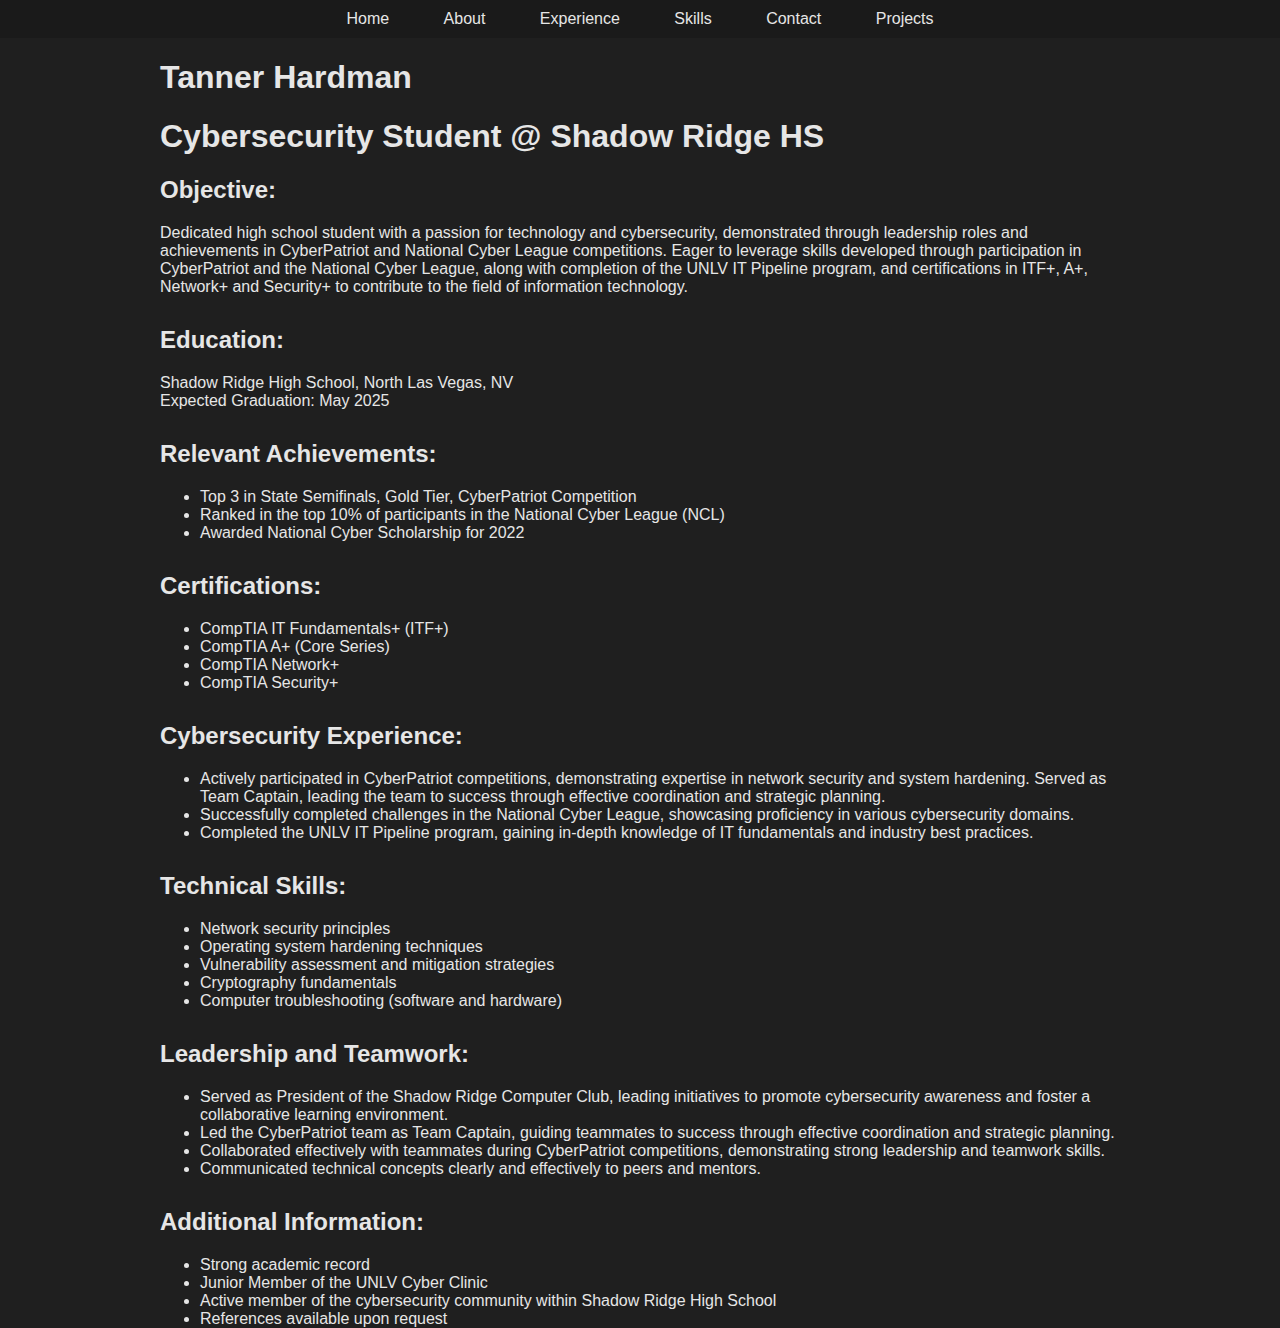
<file: index.html>
<!DOCTYPE html>
<html lang="en">
    <link rel="stylesheet" type="text/css" href="style.css">

</head>
<body>
    <header>
        <nav>
            <a href="index.html">Home</a>
            <a href="about.html">About</a>
            <a href="experience.html">Experience</a>
            <a href="skills.html">Skills</a>
            <a href="contact.html">Contact</a>
            <a href="projects.html">Projects</a>
        </nav>
    </header>

<body>
    <div class="container">
        
            <H1>Tanner Hardman</H1>
            <H1>Cybersecurity Student @ Shadow Ridge HS</H1>
        

        <section class="section">
            <h2>Objective:</h2>
            <p>Dedicated high school student with a passion for technology and cybersecurity, demonstrated through leadership roles and achievements in CyberPatriot and National Cyber League competitions. Eager to leverage skills developed through participation in CyberPatriot and the National Cyber League, along with completion of the UNLV IT Pipeline program, and certifications in ITF+, A+, Network+ and Security+ to contribute to the field of information technology.</p>
        </section>

        <section class="section">
            <h2>Education:</h2>
            <p>Shadow Ridge High School, North Las Vegas, NV<br>Expected Graduation: May 2025</p>
        </section>

        <section class="section">
            <h2>Relevant Achievements:</h2>
            <ul>
                <li>Top 3 in State Semifinals, Gold Tier, CyberPatriot Competition</li>
                <li>Ranked in the top 10% of participants in the National Cyber League (NCL)</li>
                <li>Awarded National Cyber Scholarship for 2022</li>
            </ul>
        </section>

        <section class="section">
            <h2>Certifications:</h2>
            <ul>
                <li>CompTIA IT Fundamentals+ (ITF+)</li>
                <li>CompTIA A+ (Core Series)</li>
                <li>CompTIA Network+</li>
                <li>CompTIA Security+</li>
            </ul>
        </section>

        <section class="section">
            <h2>Cybersecurity Experience:</h2>
            <ul>
                <li>Actively participated in CyberPatriot competitions, demonstrating expertise in network security and system hardening. Served as Team Captain, leading the team to success through effective coordination and strategic planning.</li>
                <li>Successfully completed challenges in the National Cyber League, showcasing proficiency in various cybersecurity domains.</li>
                <li>Completed the UNLV IT Pipeline program, gaining in-depth knowledge of IT fundamentals and industry best practices.</li>
            </ul>
        </section>

        <section class="section">
            <h2>Technical Skills:</h2>
            <ul>
                <li>Network security principles</li>
                <li>Operating system hardening techniques</li>
                <li>Vulnerability assessment and mitigation strategies</li>
                <li>Cryptography fundamentals</li>
                <li>Computer troubleshooting (software and hardware)</li>
            </ul>
        </section>

        <section class="section">
            <h2>Leadership and Teamwork:</h2>
            <ul>
                <li>Served as President of the Shadow Ridge Computer Club, leading initiatives to promote cybersecurity awareness and foster a collaborative learning environment.</li>
                <li>Led the CyberPatriot team as Team Captain, guiding teammates to success through effective coordination and strategic planning.</li>
                <li>Collaborated effectively with teammates during CyberPatriot competitions, demonstrating strong leadership and teamwork skills.</li>
                <li>Communicated technical concepts clearly and effectively to peers and mentors.</li>
            </ul>
        </section>

        <section class="section">
            <h2>Additional Information:</h2>
            <ul>
                <li>Strong academic record</li>
                <li>Junior Member of the UNLV Cyber Clinic</li>
                <li>Active member of the cybersecurity community within Shadow Ridge High School</li>
                <li>References available upon request</li>
            </ul>
        </section>
    </div>
</body>
</html>
</file>
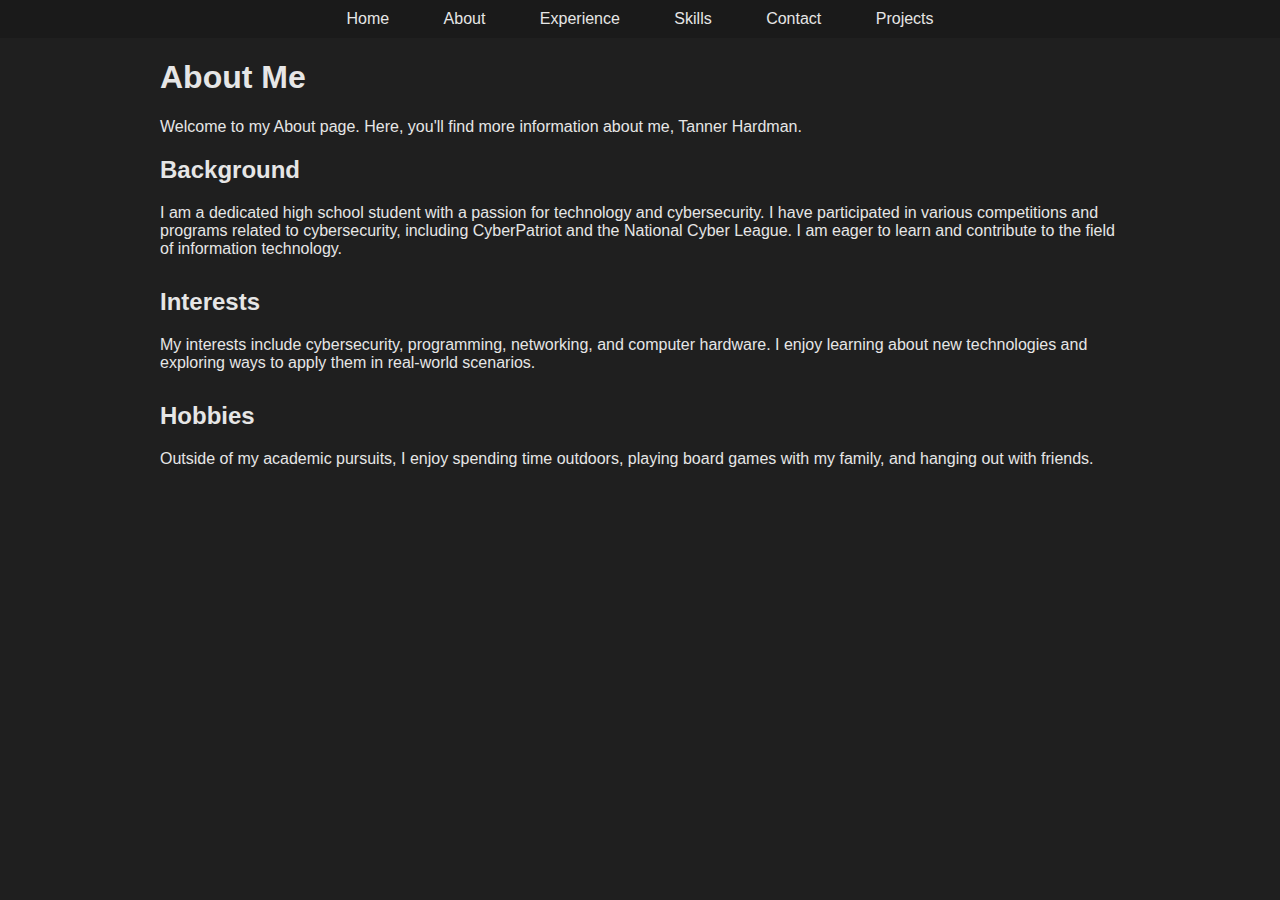
<file: about.html>
<!DOCTYPE html>
<html lang="en">
<link rel="stylesheet" type="text/css" href="style.css">
</head>
<body>
    <header>
        <nav>
            <a href="index.html">Home</a>
            <a href="about.html">About</a>
            <a href="experience.html">Experience</a>
            <a href="skills.html">Skills</a>
            <a href="contact.html">Contact</a>
            <a href="projects.html">Projects</a>
        </nav>
    </header>

    <div class="container">
        <h1>About Me</h1>
        <p>Welcome to my About page. Here, you'll find more information about me, Tanner Hardman.</p>
        <section class="section">
            <h2>Background</h2>
            <p>I am a dedicated high school student with a passion for technology and cybersecurity. I have participated in various competitions and programs related to cybersecurity, including CyberPatriot and the National Cyber League. I am eager to learn and contribute to the field of information technology.</p>
        </section>
        <section class="section">
            <h2>Interests</h2>
            <p>My interests include cybersecurity, programming, networking, and computer hardware. I enjoy learning about new technologies and exploring ways to apply them in real-world scenarios.</p>
        </section>
        <section class="section">
            <h2>Hobbies</h2>
            <p>Outside of my academic pursuits, I enjoy spending time outdoors, playing board games with my family, and hanging out with friends.</p>
        </section>
    </div>
</body>
</html>
</file>
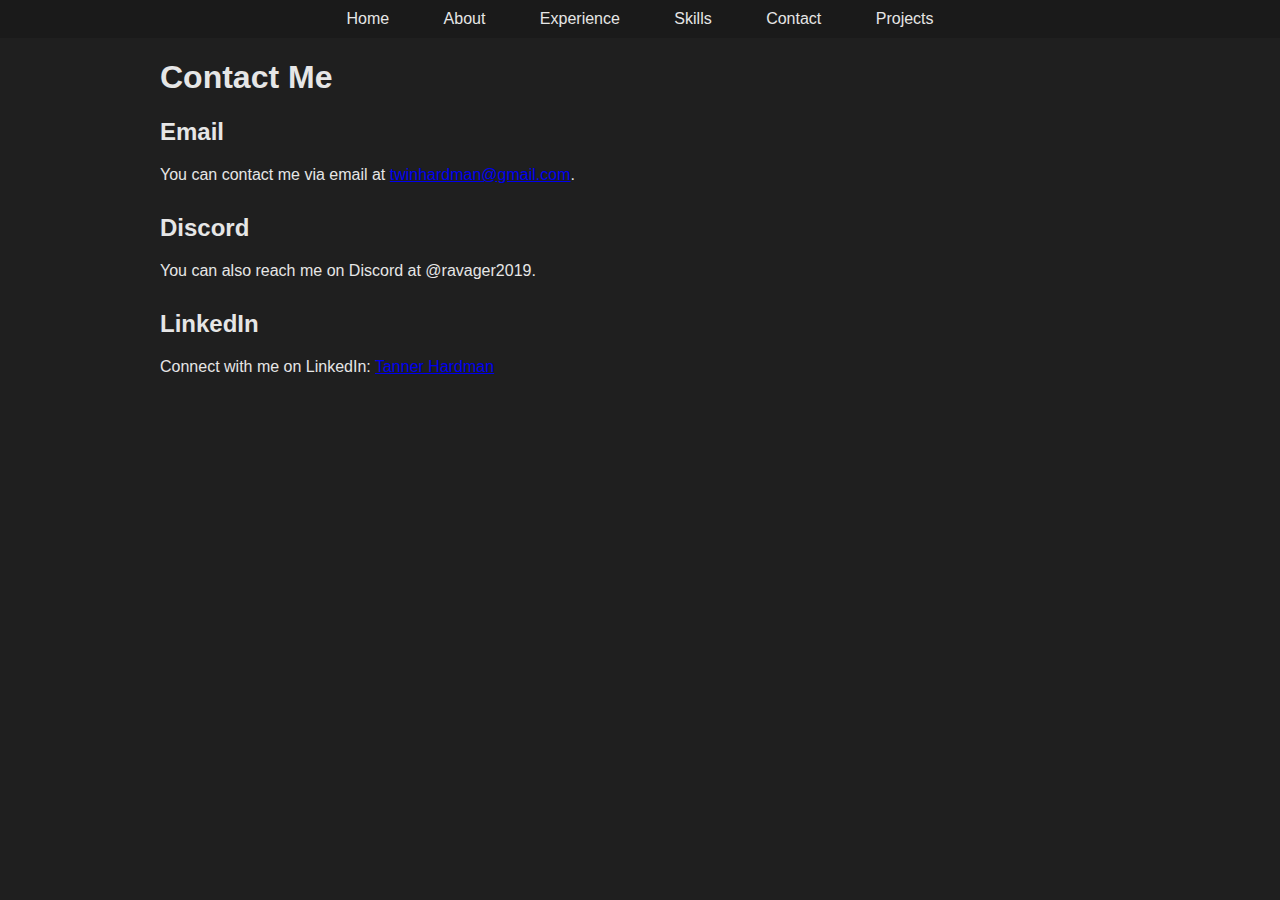
<file: contact.html>
<!DOCTYPE html>
<html lang="en">
    <link rel="stylesheet" type="text/css" href="style.css">

</head>
<body>
    <header>
        <nav>
            <a href="index.html">Home</a>
            <a href="about.html">About</a>
            <a href="experience.html">Experience</a>
            <a href="skills.html">Skills</a>
            <a href="contact.html">Contact</a>
            <a href="projects.html">Projects</a>
        </nav>
    </header>

    <div class="container">
        <h1>Contact Me</h1>
        <section class="section">
            <h2>Email</h2>
            <p>You can contact me via email at <a href="mailto:twinhardman@gmail.com">twinhardman@gmail.com</a>.</p>
        </section>
        <section class="section">
            <h2>Discord</h2>
            <p>You can also reach me on Discord at @ravager2019.</p>
        </section>
        <section class="section">
            <h2>LinkedIn</h2>
            <p>Connect with me on LinkedIn: <a href="https://www.linkedin.com/in/tanner-hardman-76679a251/" target="_blank">Tanner Hardman</a></p>
        </section>
    </div>
</body>
</html>
</file>
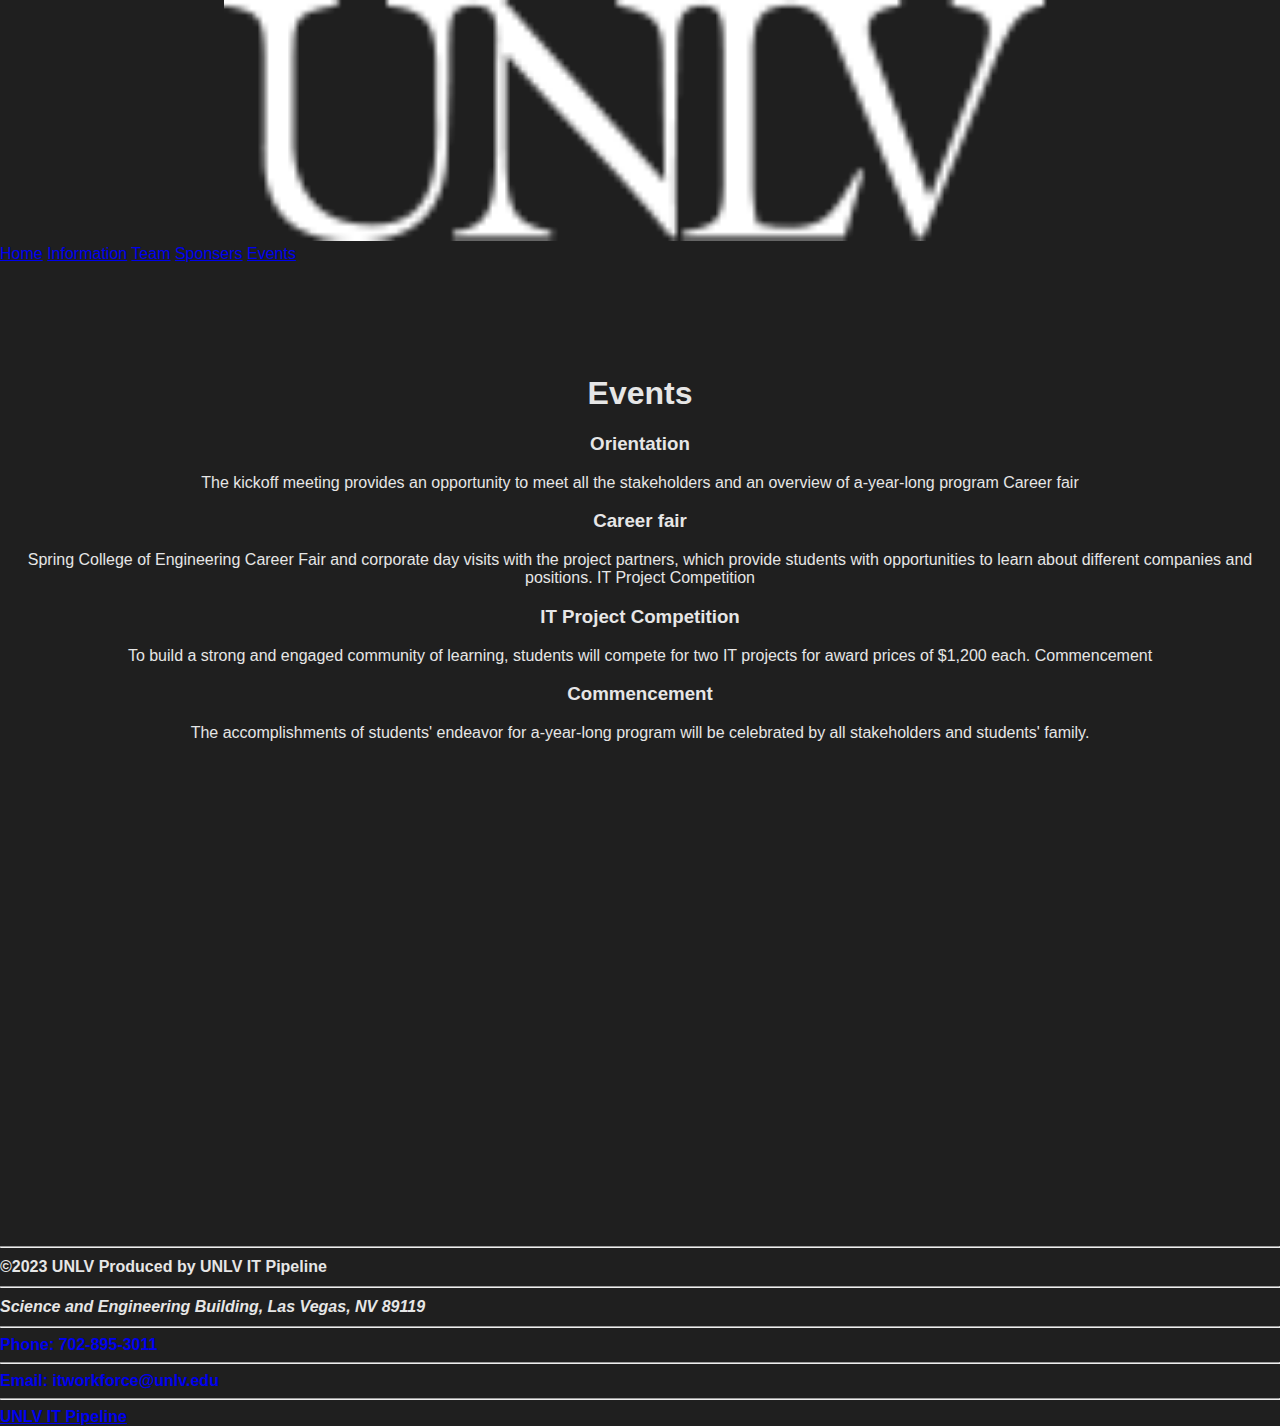
<file: Events.html>
<!DOCTYPE html>
<html>

<head>
  <meta charset="utf-8">
  <meta name="viewport" content="width=device-width">
  <title>UNLV IT Workforce Talent Pipeline Project</title>
  <link href="style.css" rel="stylesheet" type="text/css" />
</head>

<body>
  <center>
    <div class ="header">
      <div class = "imageheader">
      <logo><img src = "unlv-white-example.png" style = "height: 1%;width: 65%;"</logo>
      </div>
    </div>
  </center>
  <div class = "navbar">
    <a href = "index.html">Home</a>
    <a href = "Program Information.html">Information</a>
    <a href = "Program Team.html">Team</a>
    <a href = "Sponser.html">Sponsers</a>
    <a href = "Events.html">Events</a>
  </div>
  <script src="script.js">
  </script>
  <br>
  <br>
  <br>
  <br>
  <br>
  <center>
  <h1>Events</h1>
  <h3>Orientation</h3>
  <p>The kickoff meeting provides an opportunity to meet all the
  stakeholders and an overview of a-year-long program
  Career fair </p>
  <h3>Career fair</h3>
  <p>Spring College of Engineering Career Fair and corporate day visits
  with the project partners, which provide students with opportunities to
  learn about different companies and positions.
  IT Project Competition </p>
  <h3>IT Project Competition</h3>
  <p>To build a strong and engaged community of learning, students will
  compete for two IT projects for award prices of $1,200 each.
  Commencement </p>
  <h3>Commencement</h3>
  <p>
  The accomplishments of students' endeavor for a-year-long program
  will be celebrated by all stakeholders and students' family.</p>
    </center>
  <br>
  <br>
  <br>
  <br>
  <br>
  <br>
  <br>
  <br>
  <br>
  <br>
  <br>
  <br>
  <br>
  <br>
  <br>
  <br>
  <br>
  <br>
  <br>
  <br>
  <br>
  <br>
  <br>
  <br>
  <br>
  <br>
  <br>
  <footer>
    <div class = "footer">
      <hr/>
      <p><b>©2023 UNLV Produced by UNLV IT Pipeline</p>
      <hr />
      <address><p>Science and Engineering Building, Las Vegas, NV 89119</p></address>
      <hr />
      <a href="tel:702-895-3011" style = "text-decoration: none;">Phone: 702-895-3011 </a>
      <hr />
      <a href="mailto:itworkforce@unlv.edu" style = "text-decoration: none;">Email: itworkforce@unlv.edu</a>
      <hr />
      <a href="https://www.unlv.edu/it-pipeline">UNLV IT Pipeline</a>
  </footer>
</body>
</html>
</file>
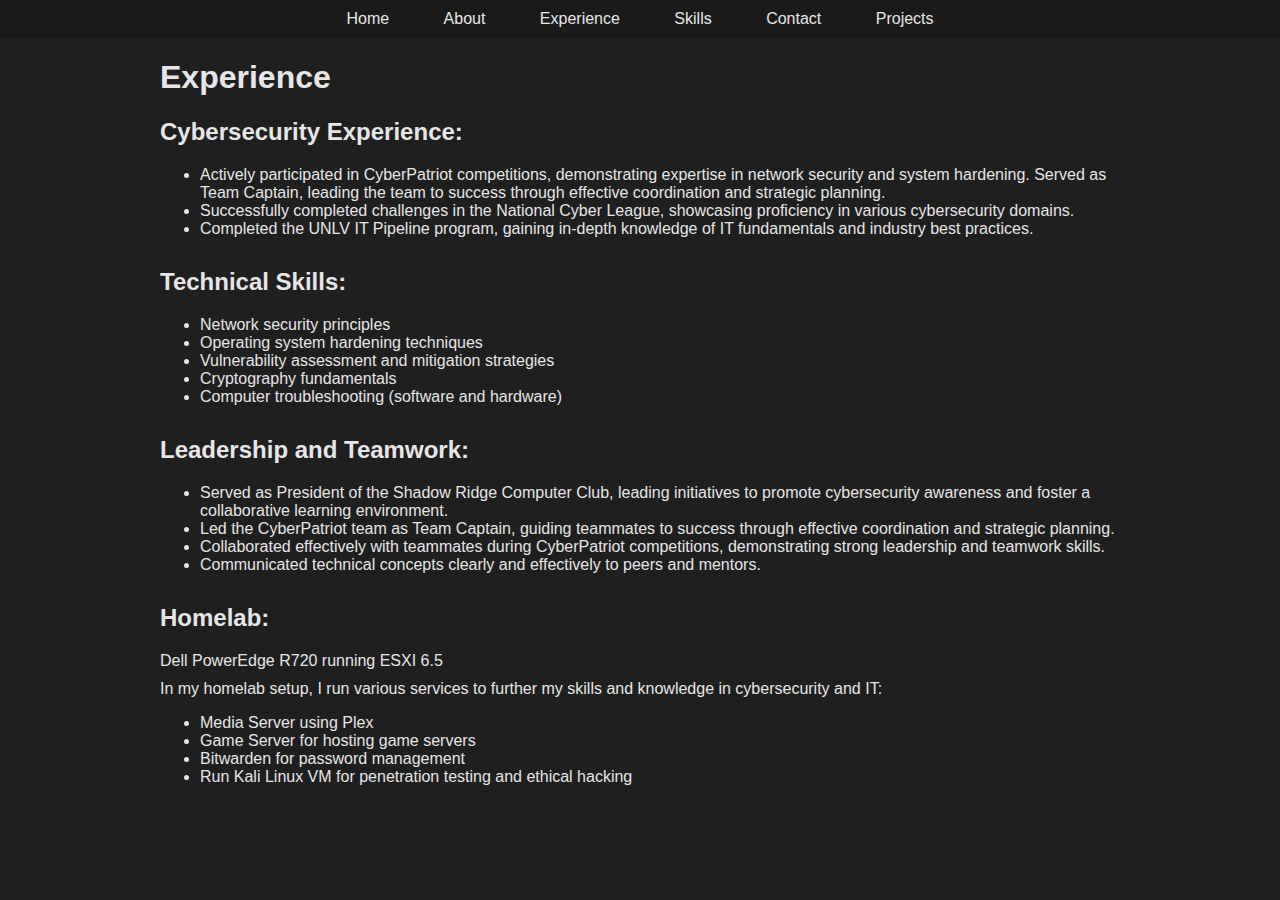
<file: experience.html>
<!DOCTYPE html>
<html lang="en">
<link rel="stylesheet" type="text/css" href="style.css">
</head>
<body>
    <header>
        <nav>
            <a href="index.html">Home</a>
            <a href="about.html">About</a>
            <a href="experience.html">Experience</a>
            <a href="skills.html">Skills</a>
            <a href="contact.html">Contact</a>
            <a href="projects.html">Projects</a>
        </nav>
    </header>

    <div class="container">
        <h1>Experience</h1>
        <section class="section">
            <h2>Cybersecurity Experience:</h2>
            <ul>
                <li>Actively participated in CyberPatriot competitions, demonstrating expertise in network security and system hardening. Served as Team Captain, leading the team to success through effective coordination and strategic planning.</li>
                <li>Successfully completed challenges in the National Cyber League, showcasing proficiency in various cybersecurity domains.</li>
                <li>Completed the UNLV IT Pipeline program, gaining in-depth knowledge of IT fundamentals and industry best practices.</li>
            </ul>
        </section>

        <section class="section">
            <h2>Technical Skills:</h2>
            <ul>
                <li>Network security principles</li>
                <li>Operating system hardening techniques</li>
                <li>Vulnerability assessment and mitigation strategies</li>
                <li>Cryptography fundamentals</li>
                <li>Computer troubleshooting (software and hardware)</li>
            </ul>
        </section>

        <section class="section">
            <h2>Leadership and Teamwork:</h2>
            <ul>
                <li>Served as President of the Shadow Ridge Computer Club, leading initiatives to promote cybersecurity awareness and foster a collaborative learning environment.</li>
                <li>Led the CyberPatriot team as Team Captain, guiding teammates to success through effective coordination and strategic planning.</li>
                <li>Collaborated effectively with teammates during CyberPatriot competitions, demonstrating strong leadership and teamwork skills.</li>
                <li>Communicated technical concepts clearly and effectively to peers and mentors.</li>
            </ul>
        </section>

        <section class="section">
            <h2>Homelab:</h2>
            <p>Dell PowerEdge R720 running ESXI 6.5</p>
            <p>In my homelab setup, I run various services to further my skills and knowledge in cybersecurity and IT:</p>
            <ul>
                <li>Media Server using Plex</li>
                <li>Game Server for hosting game servers</li>
                <li>Bitwarden for password management</li>
                <li>Run Kali Linux VM for penetration testing and ethical hacking</li>
            </ul>
        </section>
    </div>
</body>
</html>
</file>
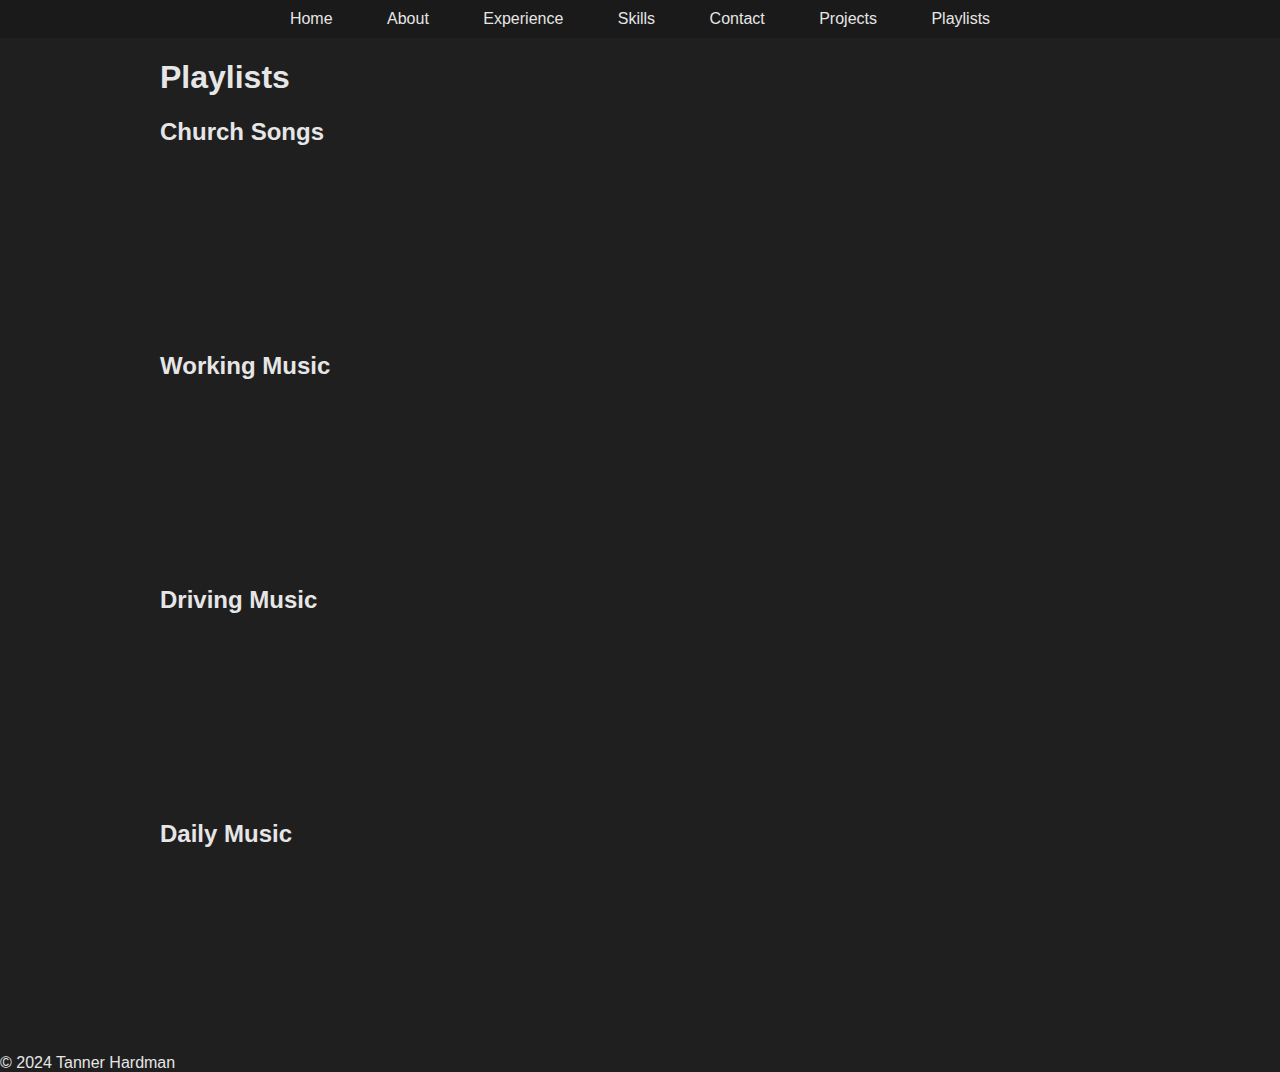
<file: playlists.html>
<!doctype html>
<html lang="en">
  <head>
    <meta charset="UTF-8" />
    <meta name="viewport" content="width=device-width, initial-scale=1.0" />
    <title>Playlists</title>
    <link rel="stylesheet" type="text/css" href="style.css" />
  </head>
  <body>
    <div class="container">
      <h1>Playlists</h1>
      <section class="section">
        <h2>Church Songs</h2>
        <iframe data-testid="embed-iframe" style="border-radius:12px" src="https://open.spotify.com/embed/playlist/0qczKTouvnJ6Zkr5QNYs2f?utm_source=generator&theme=0" width="100%" height="152" frameBorder="0" allowfullscreen="" allow="autoplay; clipboard-write; encrypted-media; fullscreen; picture-in-picture" loading="lazy"></iframe>
      </section>
      <section class="section">
        <h2>Working Music</h2>
        <iframe data-testid="embed-iframe" style="border-radius:12px" src="https://open.spotify.com/embed/playlist/7CvVOjUm5WkoDRXMz1HC5J?utm_source=generator" width="100%" height="152" frameBorder="0" allowfullscreen="" allow="autoplay; clipboard-write; encrypted-media; fullscreen; picture-in-picture" loading="lazy"></iframe>
      </section>
      <section class="section">
        <h2>Driving Music</h2>
        <iframe data-testid="embed-iframe" style="border-radius:12px" src="https://open.spotify.com/embed/playlist/51l5mTbh7lltBIJCfARoev?utm_source=generator" width="100%" height="152" frameBorder="0" allowfullscreen="" allow="autoplay; clipboard-write; encrypted-media; fullscreen; picture-in-picture" loading="lazy"></iframe>
      </section>
      <section class="section">
        <h2>Daily Music</h2>
        <iframe data-testid="embed-iframe" style="border-radius:12px" src="https://open.spotify.com/embed/playlist/0hC7jg9sRTrT00iX5feU7j?utm_source=generator" width="100%" height="152" frameBorder="0" allowfullscreen="" allow="autoplay; clipboard-write; encrypted-media; fullscreen; picture-in-picture" loading="lazy"></iframe>
      </section>
    </div>
    <script src="layout.js"></script>
  </body>
</html>
</file>
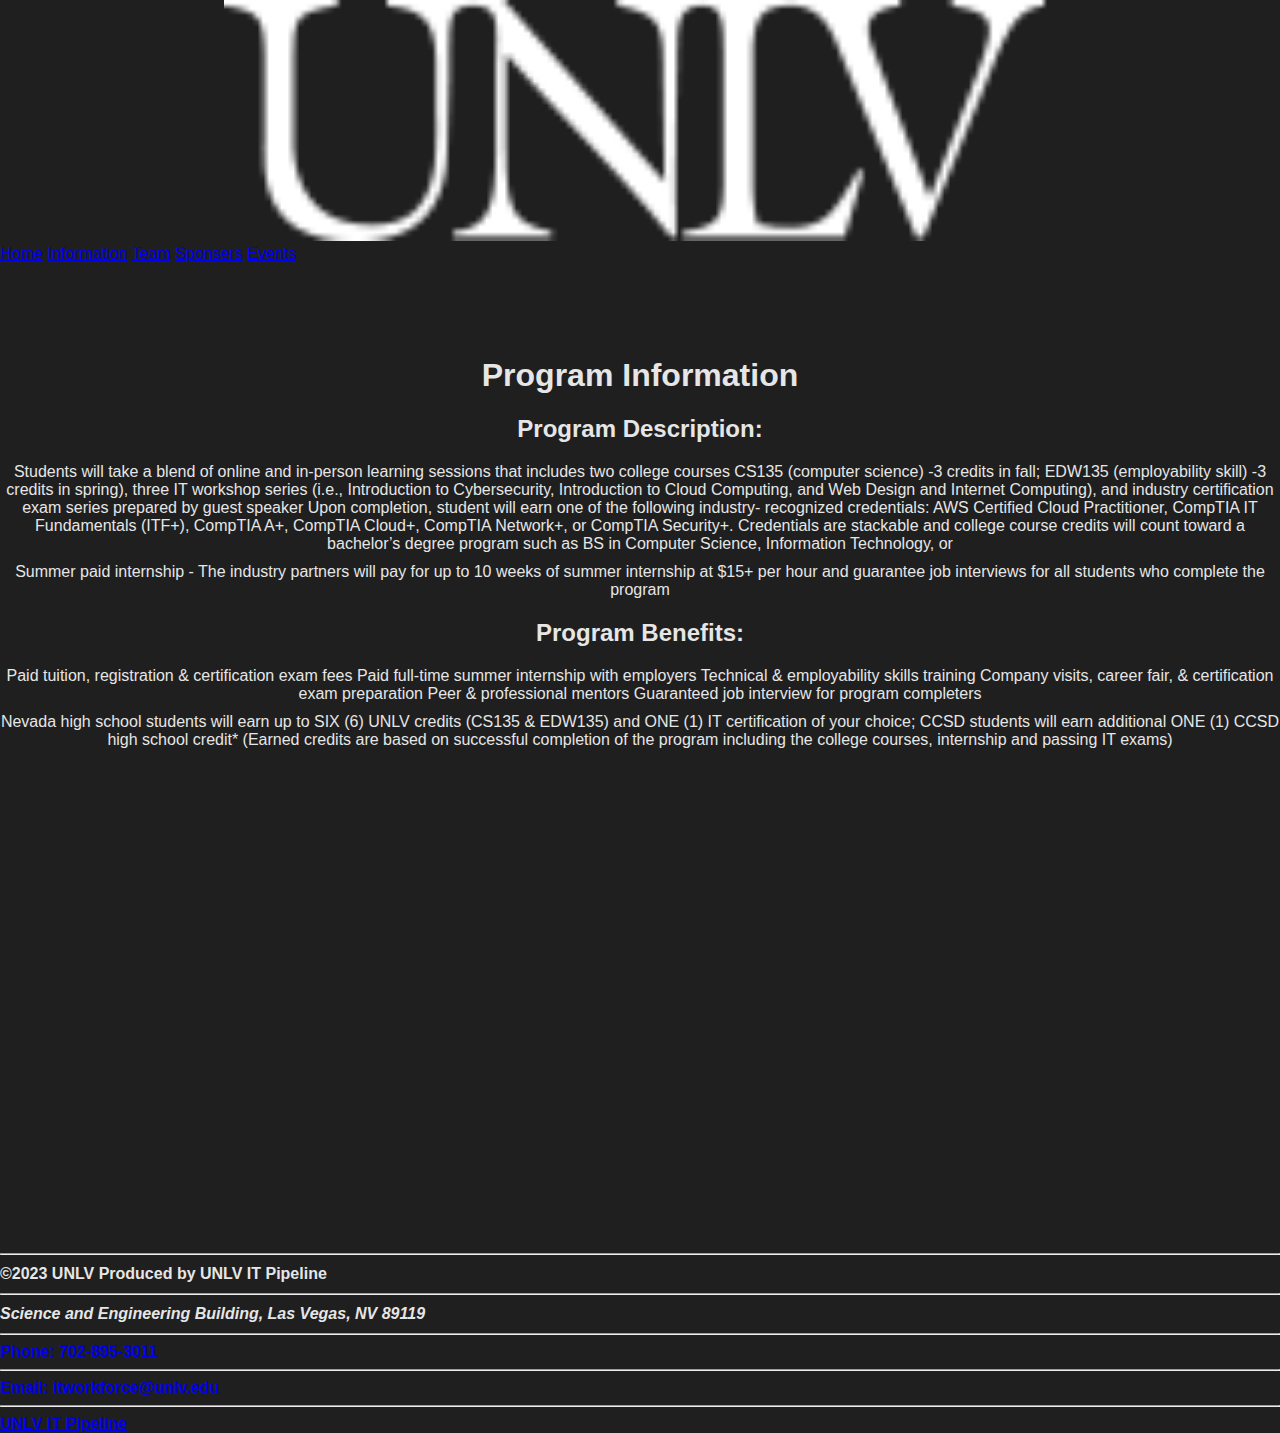
<file: Program Information.html>
<!DOCTYPE html>
<html>

<head>
  <meta charset="utf-8">
  <meta name="viewport" content="width=device-width">
  <title>UNLV IT Workforce Talent Pipeline Project</title>
  <link href="style.css" rel="stylesheet" type="text/css" />
</head>

<body>
  <center>
    <div class ="header">
      <div class = "imageheader">
      <logo><img src = "unlv-white-example.png" style = "height: 1%;width: 65%;"</logo>
      </div>
    </div>
  </center>
  <div class = "navbar">
    <a href = "index.html">Home</a>
    <a href = "Program Information.html">Information</a>
    <a href = "Program Team.html">Team</a>
    <a href = "Sponser.html">Sponsers</a>
    <a href = "Events.html">Events</a>
  </div>
  <script src="script.js">
  </script>
  <br>
  <br>
  <br>
  <br>
  <center>
  <h1>Program Information</h1>
  <h2>Program Description:</h2>
  <p>Students will take a blend of online and in-person learning sessions that
  includes two college courses CS135 (computer science) -3 credits in
  fall; EDW135 (employability skill) -3 credits in spring), three IT workshop
  series (i.e., Introduction to Cybersecurity, Introduction to Cloud
  Computing, and Web Design and Internet Computing), and industry
  certification exam series prepared by guest speaker
  Upon completion, student will earn one of the following industry-
  recognized credentials: AWS Certified Cloud Practitioner, CompTIA IT
  Fundamentals (ITF+), CompTIA A+, CompTIA Cloud+, CompTIA
  Network+, or CompTIA Security+. Credentials are stackable and
  college course credits will count toward a bachelor’s degree program
  such as BS in Computer Science, Information Technology, or</p>
  <p>Summer paid internship
  - The industry partners will pay for up to 10 weeks of summer internship at $15+
  per hour and guarantee job interviews for all students who complete the program</p>
  <h2>Program Benefits:</h2>
  <p>Paid tuition, registration & certification exam fees
  Paid full-time summer internship with employers
  Technical & employability skills training
  Company visits, career fair, & certification exam preparation
  Peer & professional mentors
  Guaranteed job interview for program completers</p>
  <p>Nevada high school students will earn up to SIX (6) UNLV credits (CS135 &
  EDW135) and ONE (1) IT certification of your choice; CCSD students will earn
  additional ONE (1) CCSD high school credit* (Earned credits are based on
  successful completion of the program including the college courses, internship
  and passing IT exams)</p>
    </center>
  <br>
  <br>
  <br>
  <br>
  <br>
  <br>
  <br>
  <br>
  <br>
  <br>
  <br>
  <br>
  <br>
  <br>
  <br>
  <br>
  <br>
  <br>
  <br>
  <br>
  <br>
  <br>
  <br>
  <br>
  <br>
  <br>
  <br>
  <footer>
    <div class = "footer">
      <hr />
      <p><b>©2023 UNLV Produced by UNLV IT Pipeline</p>
      <hr />
      <address><p>Science and Engineering Building, Las Vegas, NV 89119</p></address>
      <hr />
      <a href="tel:702-895-3011" style = "text-decoration: none;">Phone: 702-895-3011 </a>
      <hr />
      <a href="mailto:itworkforce@unlv.edu" style = "text-decoration: none;">Email: itworkforce@unlv.edu</a>
      <hr />
      <a href="https://www.unlv.edu/it-pipeline">UNLV IT Pipeline</a>
  </footer>
</body>
</html>
</file>
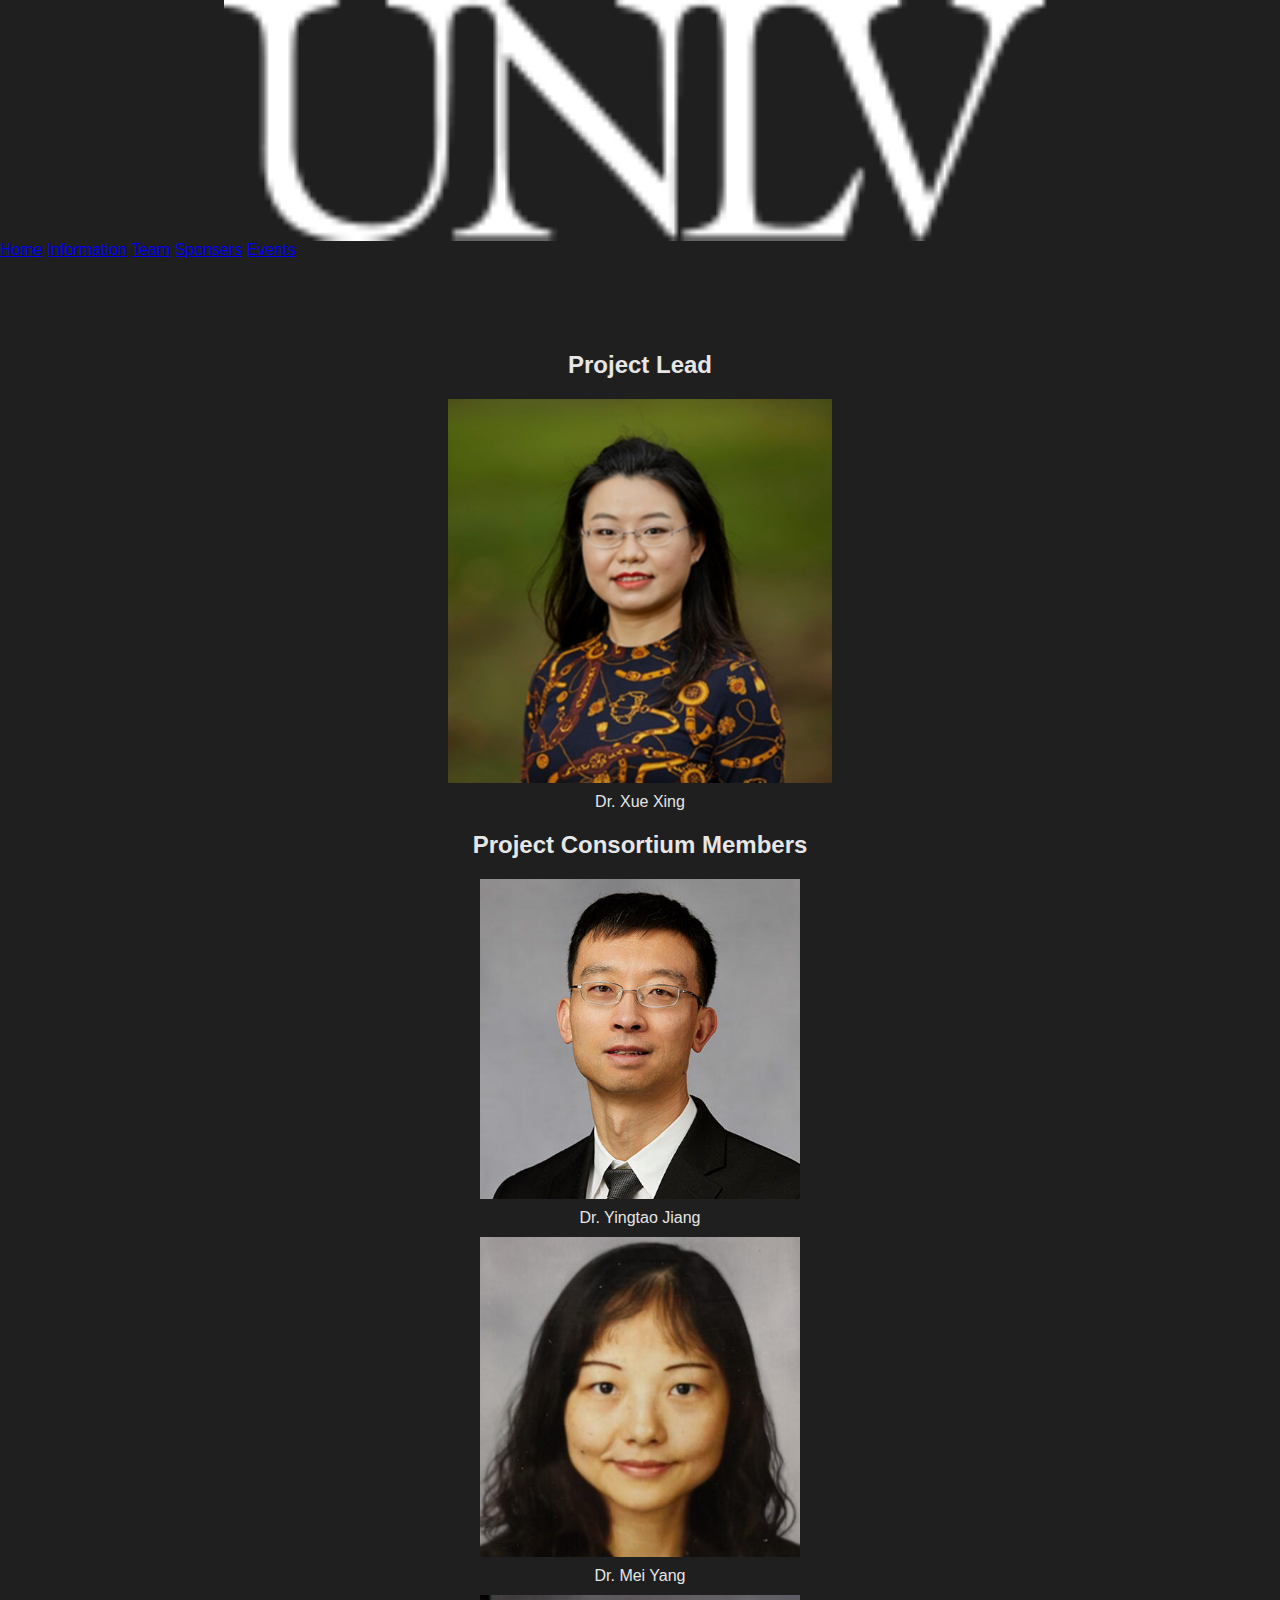
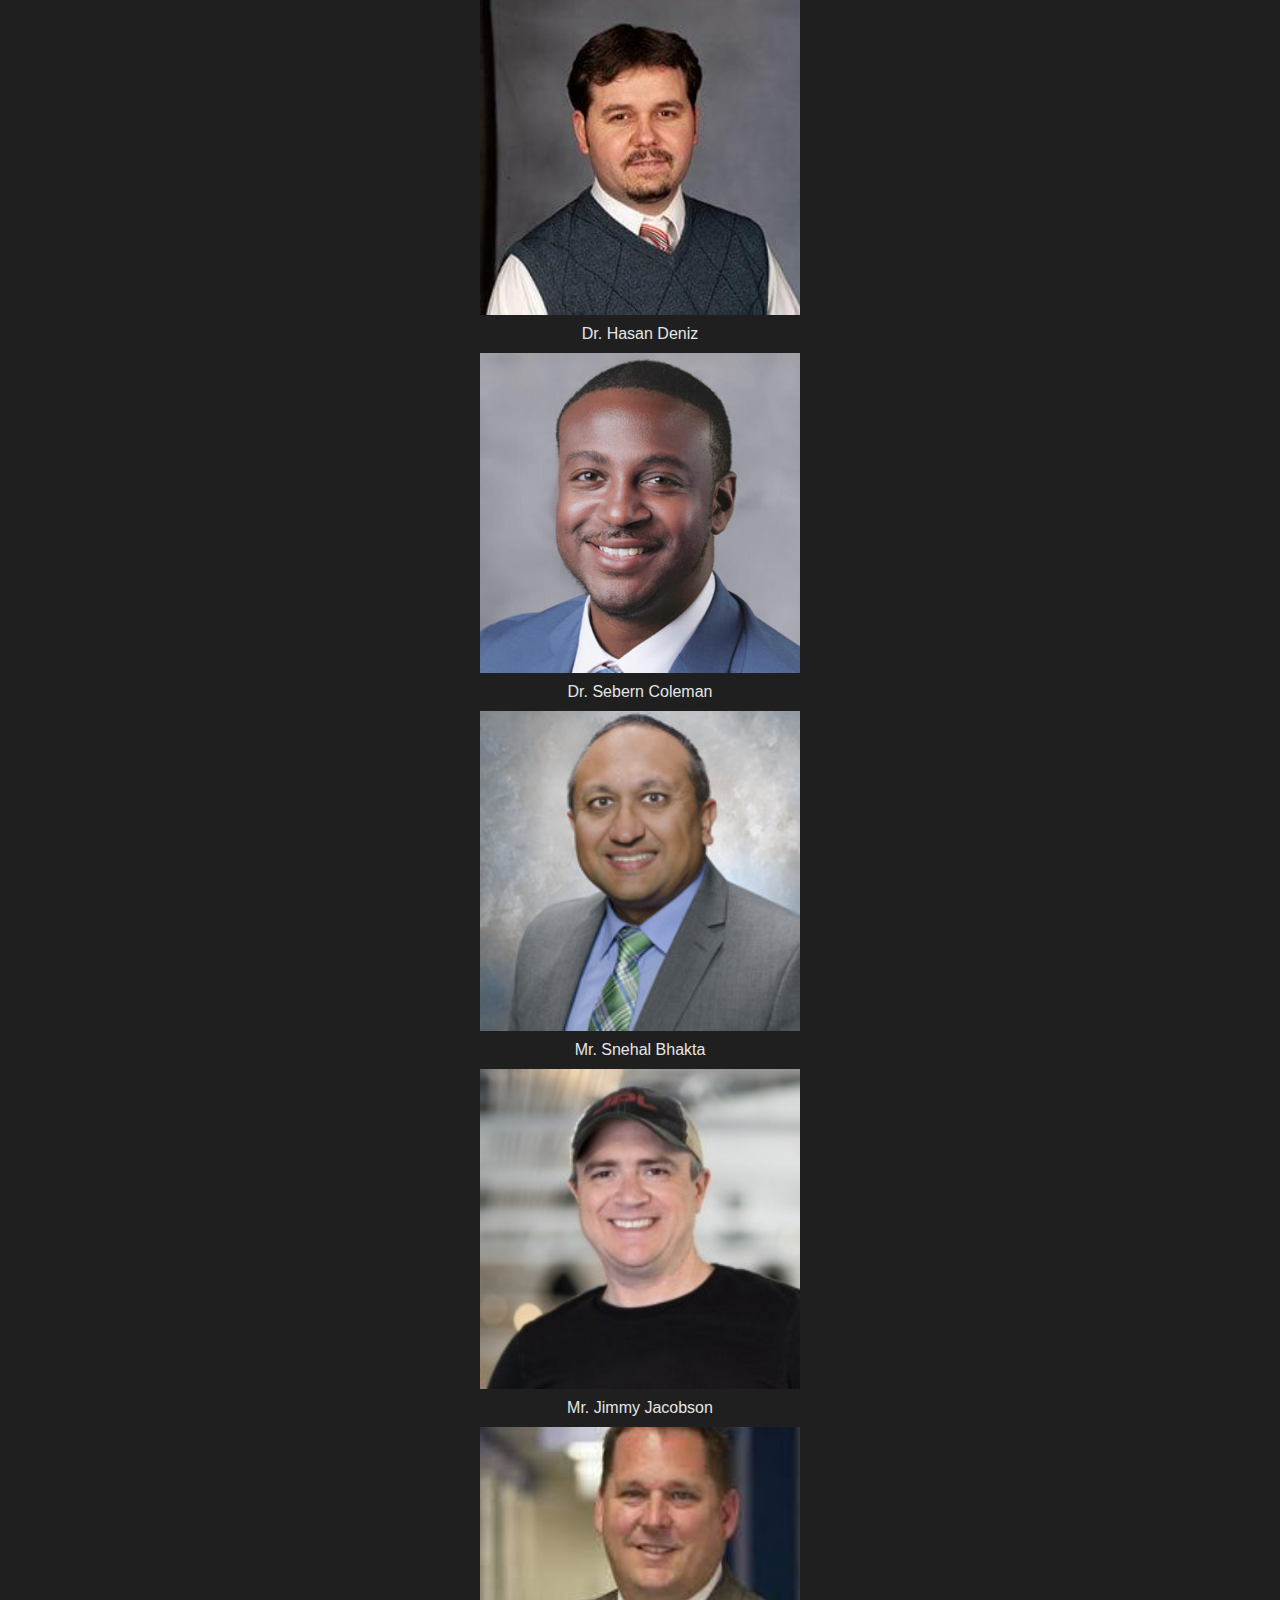
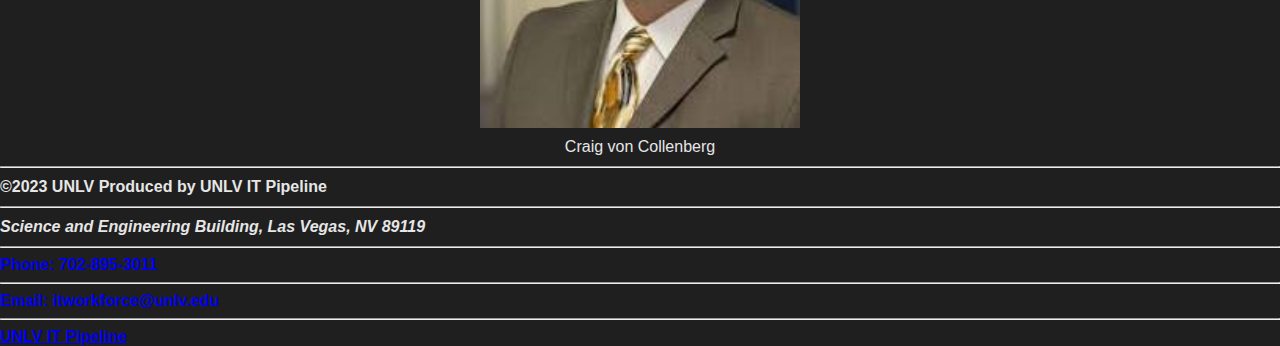
<file: Program Team.html>
<!DOCTYPE html>
<html>

<head>
  <meta charset="utf-8">
  <meta name="viewport" content="width=device-width">
  <title>UNLV IT Workforce Talent Pipeline Project</title>
  <link href="style.css" rel="stylesheet" type="text/css" />
  <style>
    img {
      margin-left: auto;
      margin-right: auto;
      display: block;
    }
  </style>
</head>

<body>
  <center>
    <div class ="header">
      <div class = "imageheader">
      <logo><img src = "unlv-white-example.png" style = "height: 1%;width: 65%;"</logo>
      </div>
    </div>
  </center>
  <div class = "navbar">
    <a href = "index.html">Home</a>
    <a href = "Program Information.html">Information</a>
    <a href = "Program Team.html">Team</a>
    <a href = "Sponser.html">Sponsers</a>
    <a href = "Events.html">Events</a>
  </div>
  <script src="script.js">
  </script>
  <body>
    <br>
    <br>
    <br>
    <br>
    <center>
    <h2>
      <p>
     Project Lead
      </p>
    </h2>
    </center>
    <div>
       <!-- This is a place holder image and not the final image-->
      <img src = "Xing-headshot.png" style = "height: 30%;width: 30%;">
      <center>
      <p>
        Dr. Xue Xing
      </p>
      </center>
    </div>
  </body>
  
  <body>
    <div>
      <center>
        <h2>
          <p>
            Project Consortium Members
          </p>
        </h2>
      </center>
       <!-- This is a place holder image and not the final image-->
      <img src = Yingtao-Jiang.jpg style = "height: 25%; width: 25%">
      <center>
      <p>
        Dr. Yingtao Jiang
      </p>
      </center>
       <!-- This is a place holder image and not the final image-->
      <img src = MY_picture.jpg style = "height: 25%; width: 25%;">
      <center>
      <p>
        Dr. Mei Yang
      </p>
      </center>
       <!-- This is a place holder image and not the final image-->
      <img src = Deniz_H.jpg style = "height: 25%; width: 25%;">
      <center>
        <p>
          Dr. Hasan Deniz
        </p>
      </center>
       <!-- This is a place holder image and not the final image-->
      <img src = Education-SebernColeman.jpg style = "height: 25%; width: 25%;">
      <center>
        <p>
          Dr. Sebern Coleman
        </p>
      </center>
       <!-- This is a place holder image and not the final image-->
      <img src = CTECCSD1613501404700.png style = "height: 25%; width: 25%;">
      <center>
        <p>
          Mr. Snehal Bhakta
        </p>
      </center>
       <!-- This is a place holder image and not the final image-->
      <img src = 1702504242172.png style = "height: 25%; width: 25%;">
      <center>
        <p>
          Mr. Jimmy Jacobson
        </p>
      </center>
      <!-- This is a place holder image and not the final image-->
      <img src = CraigvonCollenberg.jpg style = "height: 25%; width: 25%">
      <center>
        <p>
          Craig von Collenberg
        </p> 
      </center>
    </div>
  </body>
  <footer>
    <div class = "footer">
      <hr/>
      <p><b>©2023 UNLV Produced by UNLV IT Pipeline</p>
      <hr />
      <address><p>Science and Engineering Building, Las Vegas, NV 89119</p></address>
      <hr />
      <a href="tel:702-895-3011" style = "text-decoration: none;">Phone: 702-895-3011 </a>
      <hr />
      <a href="mailto:itworkforce@unlv.edu" style = "text-decoration: none;">Email: itworkforce@unlv.edu</a>
      <hr />
      <a href="https://www.unlv.edu/it-pipeline">UNLV IT Pipeline</a>
  </footer>
</body>
</html>
</file>
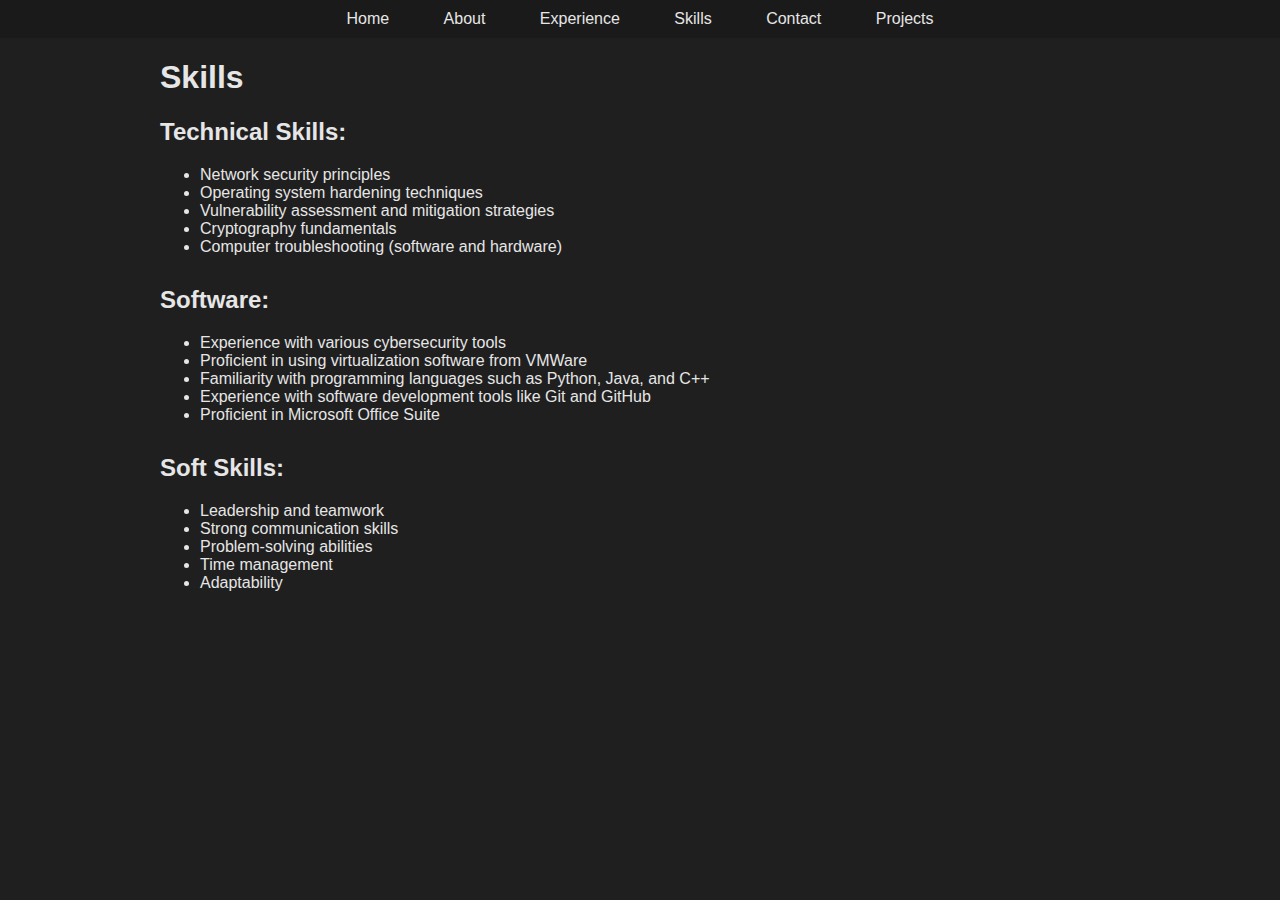
<file: skills.html>
<!DOCTYPE html>
<html lang="en">
<link rel="stylesheet" type="text/css" href="style.css">

</head>
<body>
    <header>
        <nav>
            <a href="index.html">Home</a>
            <a href="about.html">About</a>
            <a href="experience.html">Experience</a>
            <a href="skills.html">Skills</a>
            <a href="contact.html">Contact</a>
            <a href="projects.html">Projects</a>
        </nav>
    </header>

    <div class="container">
        <h1>Skills</h1>
        <section class="section">
            <h2>Technical Skills:</h2>
            <ul>
                <li>Network security principles</li>
                <li>Operating system hardening techniques</li>
                <li>Vulnerability assessment and mitigation strategies</li>
                <li>Cryptography fundamentals</li>
                <li>Computer troubleshooting (software and hardware)</li>
            </ul>
        </section>

        <section class="section">
            <h2>Software:</h2>
            <ul>
                <li>Experience with various cybersecurity tools</li>
                <li>Proficient in using virtualization software from VMWare</li>
                <li>Familiarity with programming languages such as Python, Java, and C++</li>
                <li>Experience with software development tools like Git and GitHub</li>
                <li>Proficient in Microsoft Office Suite</li>
            </ul>
        </section>

        <section class="section">
            <h2>Soft Skills:</h2>
            <ul>
                <li>Leadership and teamwork</li>
                <li>Strong communication skills</li>
                <li>Problem-solving abilities</li>
                <li>Time management</li>
                <li>Adaptability</li>
            </ul>
        </section>
    </div>
</body>
</html>
</file>
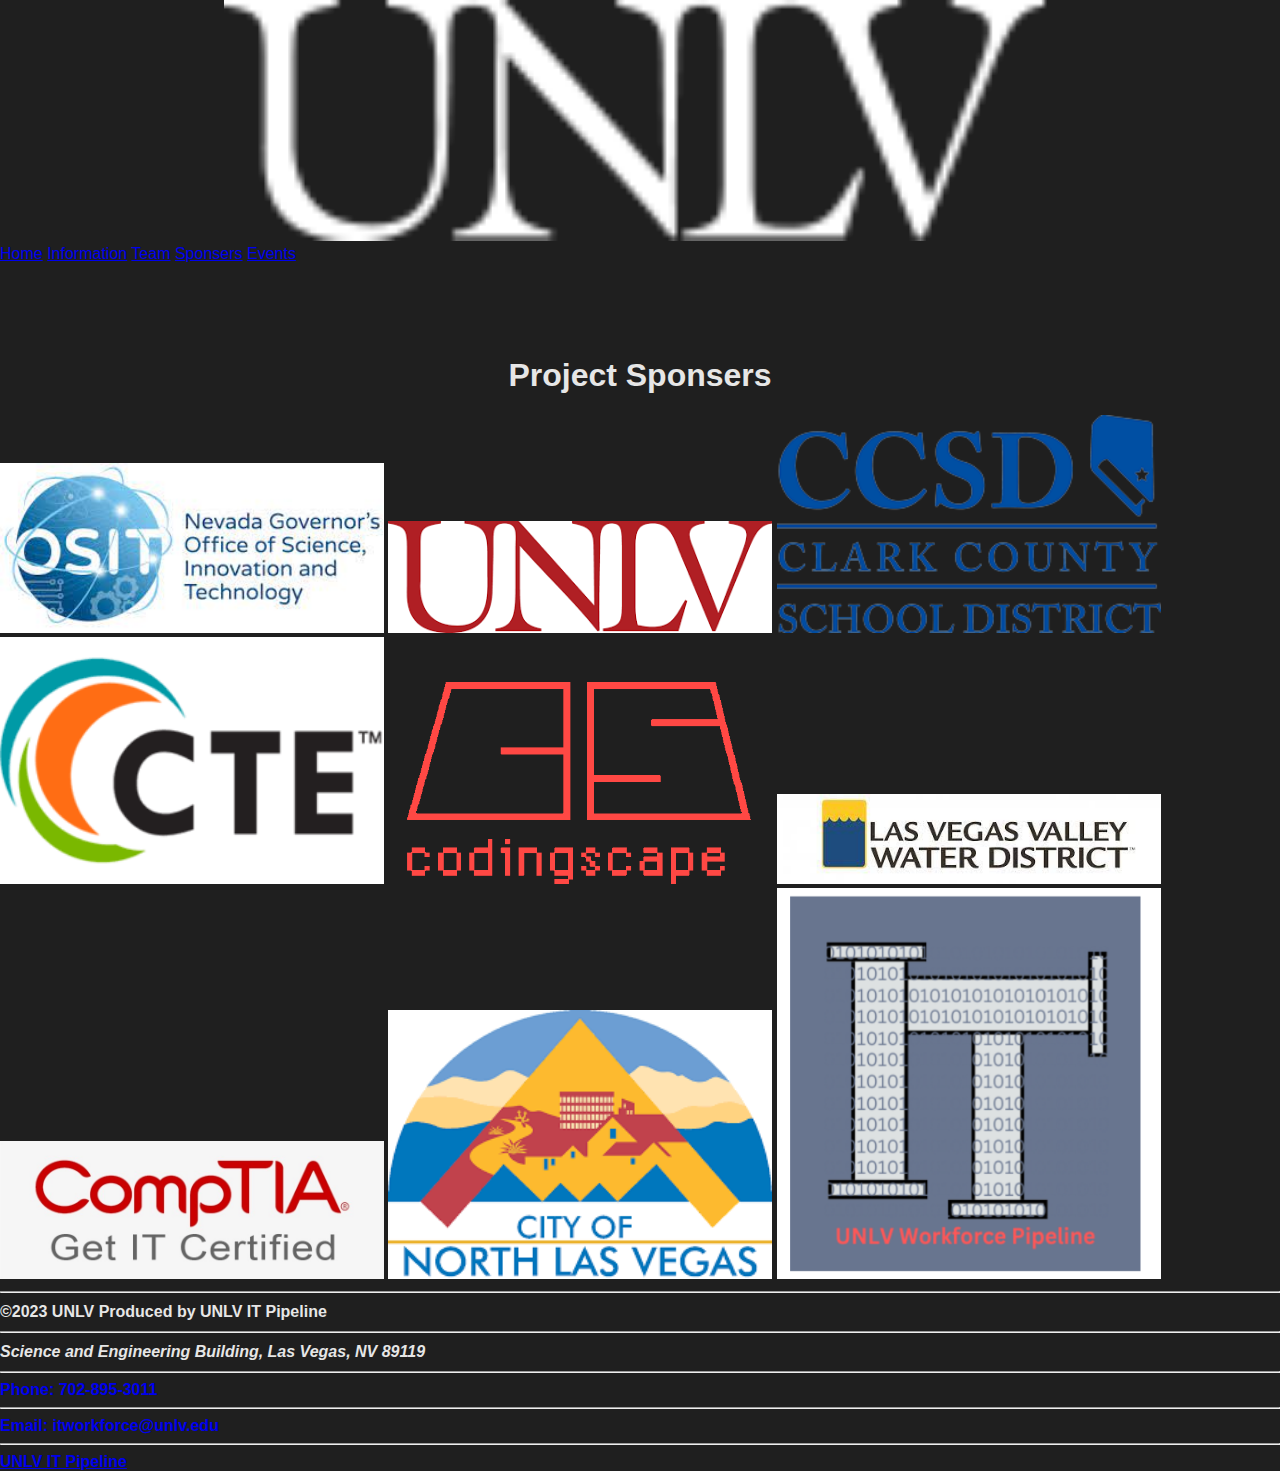
<file: Sponser.html>
<!DOCTYPE html>
<html>

<head>
  <meta charset="utf-8">
  <meta name="viewport" content="width=device-width">
  <title>UNLV IT Workforce Talent Pipeline Project</title>
  <link href="style.css" rel="stylesheet" type="text/css" />
</head>

<body>
  <center>
    <div class ="header">
      <div class = "imageheader">
      <logo><img src = "unlv-white-example.png" style = "height: 1%;width: 65%;"</logo>
      </div>
    </div>
  </center>
  <div class = "navbar">
    <a href = "index.html">Home</a>
    <a href = "Program Information.html">Information</a>
    <a href = "Program Team.html">Team</a>
    <a href = "Sponser.html">Sponsers</a>
    <a href = "Events.html">Events</a>
  </div>
  <script src="script.js">
  </script>
  <body>
    <br>
    <br>
    <br>
    <br>
    <center>
    <h1>
      <p>
       Project Sponsers 
      </p>
    </h1>
    </center>
    <div>
       <!-- This is a place holder image and not the final image-->
      <img src = "Osit.png" style = "height: 30%;width: 30%;">
      <!-- This is a place holder image and not the final image-->
      <img src = "unlv.png" style = "height: 30%; width: 30%">
       <!-- This is a place holder image and not the final image-->
      <img src = "CCSDLogo.png" style = "height: 30%; width: 30%">
       <!-- This is a place holder image and not the final image-->
      <img src = "CTElogo.png" style = "height: 30%; width: 30%">
       <!-- This is a place holder image and not the final image-->
      <img src = "codingscape.gif" style = "height: 30%; width: 30%">
       <!-- This is a place holder image and not the final image-->
      <img src = "LVVWD.jpg" style = "height: 30%; width: 30%">
       <!-- This is a place holder image and not the final image-->
      <img src = "CompTIA.jpg" style = "height: 30%; width: 30%">
      <!-- This is a place holder image and not the final image-->
      <img src = "CNLV.png" style = "height: 30%; width: 30%">
      <!-- This is a place holder image and not the final image-->
      <img src = "Screenshot 2023-12-19 201339.png" style = "height: 30%;width: 30%;">
    </div>
  </body>
  <footer>
    <div class = "footer">
      <hr />
      <p><b>©2023 UNLV Produced by UNLV IT Pipeline</p>
      <hr />
      <address><p>Science and Engineering Building, Las Vegas, NV 89119</p></address>
      <hr />
      <a href="tel:702-895-3011" style = "text-decoration: none;">Phone: 702-895-3011 </a>
      <hr />
      <a href="mailto:itworkforce@unlv.edu" style = "text-decoration: none;">Email: itworkforce@unlv.edu</a>
      <hr />
      <a href="https://www.unlv.edu/it-pipeline">UNLV IT Pipeline</a>
  </footer>
</body>
</html>
</file>
<file: style.css>
/* Prism.js styling */
pre[class*="language-"] {
  margin: 10;
  padding: 10;
  white-space: pre;
  overflow: auto;
}

code[class*="language-"] {
  display: block;
  font-size: 0.9em;
  line-height: 1.5;
  overflow-x: auto;
}

/* Token styles */
.token.comment,
.token.prolog,
.token.doctype,
.token.cdata {
  color: #5c6370; /* Comment color */
}

.token.punctuation {
  color: #abb2bf; /* Punctuation color */
}

.token.namespace {
  opacity: 0.7;
}

.token.operator,
.token.boolean,
.token.number {
  color: #d19a66; /* Operator, Boolean, Number color */
}

.token.property,
.token.tag,
.token.constant,
.token.symbol,
.token.deleted {
  color: #e06c75; /* Property, Tag, Constant, Symbol, Deleted color */
}

.token.selector,
.token.attr-name,
.token.string,
.token.char,
.token.builtin,
.token.inserted {
  color: #98c379; /* Selector, Attribute Name, String, Char, Builtin, Inserted color */
}

.token.function,
.token.class-name {
  color: #61afef; /* Function, Class Name color */
}

.token.keyword,
.token.control,
.token.directive,
.token.unit {
  color: #c678dd; /* Keyword, Control, Directive, Unit color */
}

.token.regex,
.token.variable {
  color: #56b6c2; /* Regex, Variable color */
}

/* Your existing styles */
html {
  height:100%;
  width: 100%;
}

body {
  font-family: Arial, sans-serif;
  margin: 0;
  padding: 0;
  background-color: #282c34; /* Dark background color */
  color: #abb2bf; /* Default text color */
}

.container {
  max-width: 960px;
  margin: 20px auto;
  padding: 0 20px;
}



html {
  height: 100%;
  width: 100%;
}

body {
  font-family: Arial, sans-serif;
  margin: 0;
  padding: 0;
  background-color: #1f1f1f;
  /* Dark background color */
  color: #e6e6e6;
  /* Light text color */
}

.container {
  max-width: 960px;
  margin: 20px auto;
  padding: 0 20px;
}

header {
  background-color: #1a1a1a;
  /* Darker background color for header */
  color: #e6e6e6;
  /* Light text color for header */
  padding: 10px 0;
  text-align: center;
}

header nav {
  display: inline-block;
}

header nav a {
  color: #e6e6e6;
  /* Light text color for links */
  text-decoration: none;
  margin: 0 15px;
  padding: 5px 10px;
  border-radius: 5px;
  transition: background-color 0.3s ease;
}

header nav a:hover {
  background-color: #3b3b3b;
  /* Slightly lighter color on hover */
}

h1,
h2,
h3 {
  color: #e6e6e6;
  /* Light text color for headings */
}

p {
  margin: 10px 0;
}

.section {
  margin-bottom: 30px;
}

.code-window {
  max-width: 90%;
  margin: 20px auto;
  padding: 0 20px;
  width: 80%;
  /* Set the width of the code window */
  height: 300px;
  /* Set the height of the code window */
  overflow: auto;
  /* Add scrollbars when content overflows */
  border: 1px solid #ccc;
  /* Add a border for visual separation */
}
</file>
